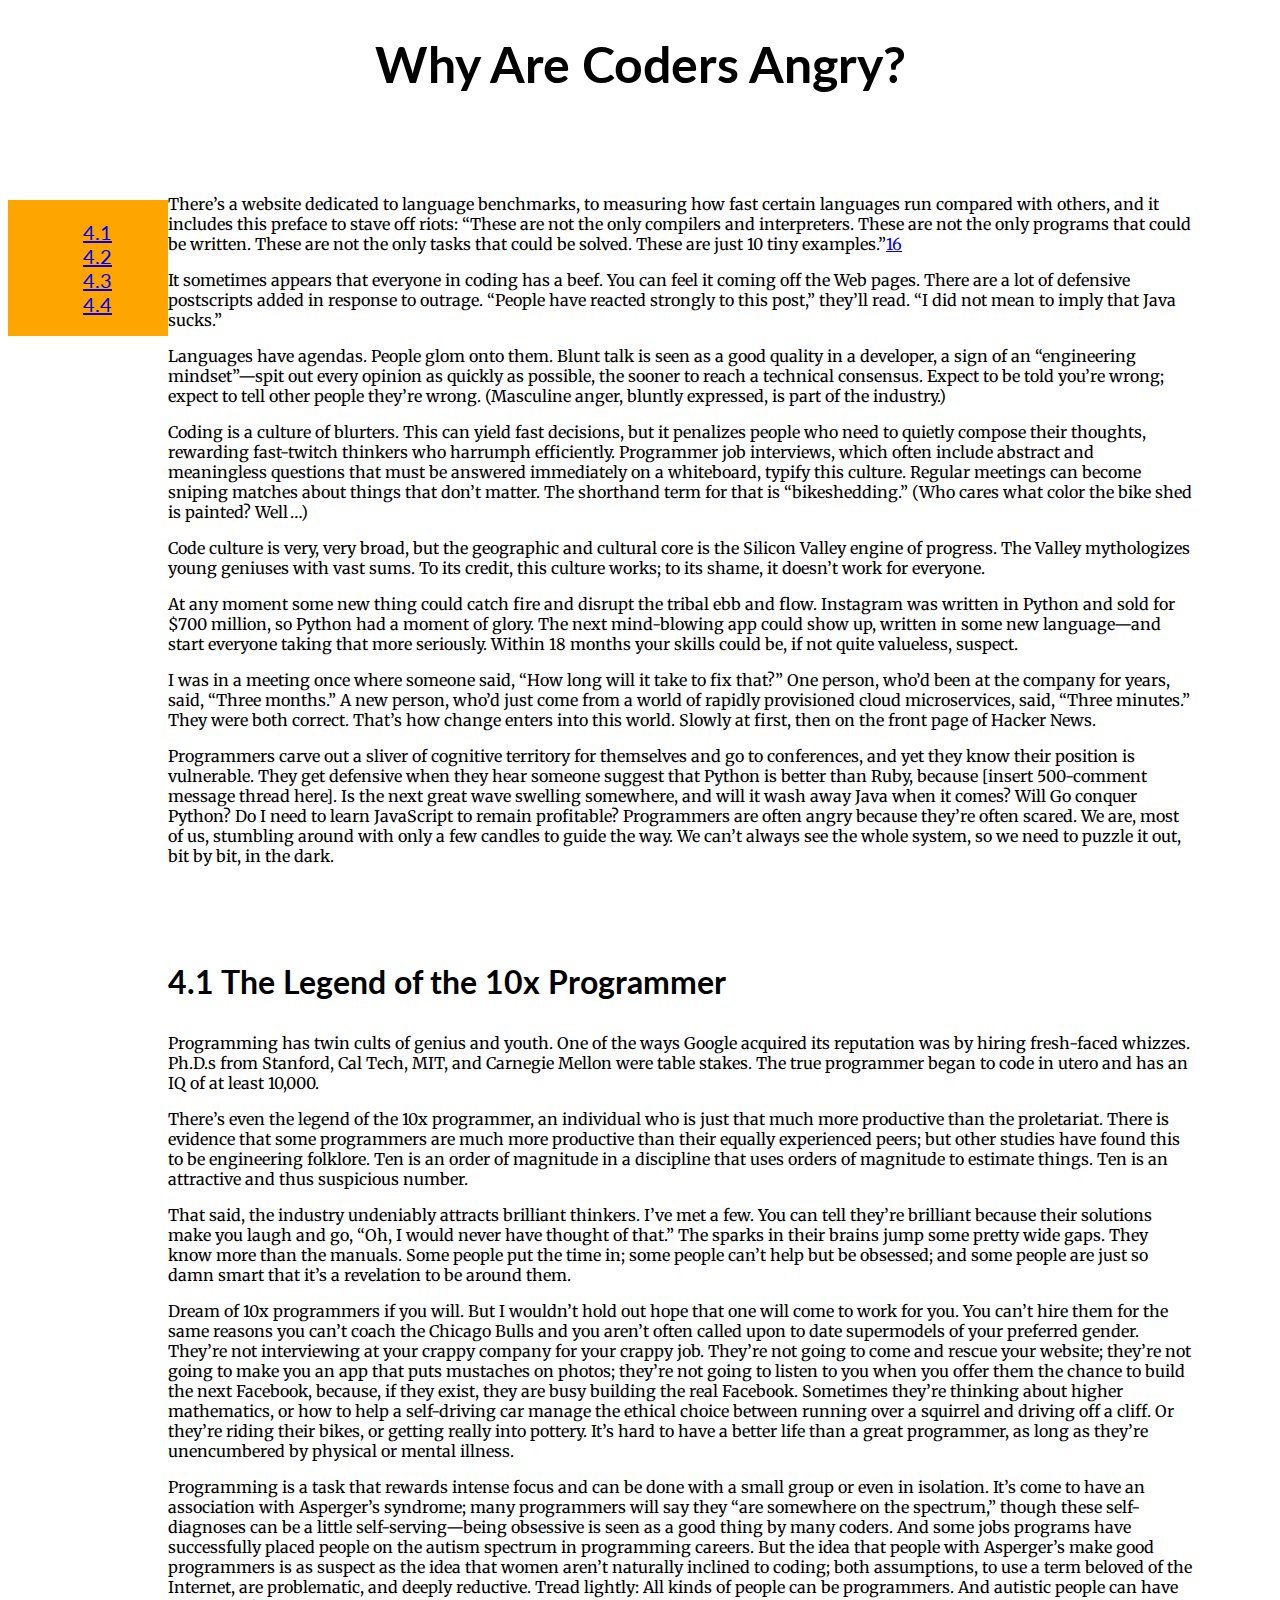
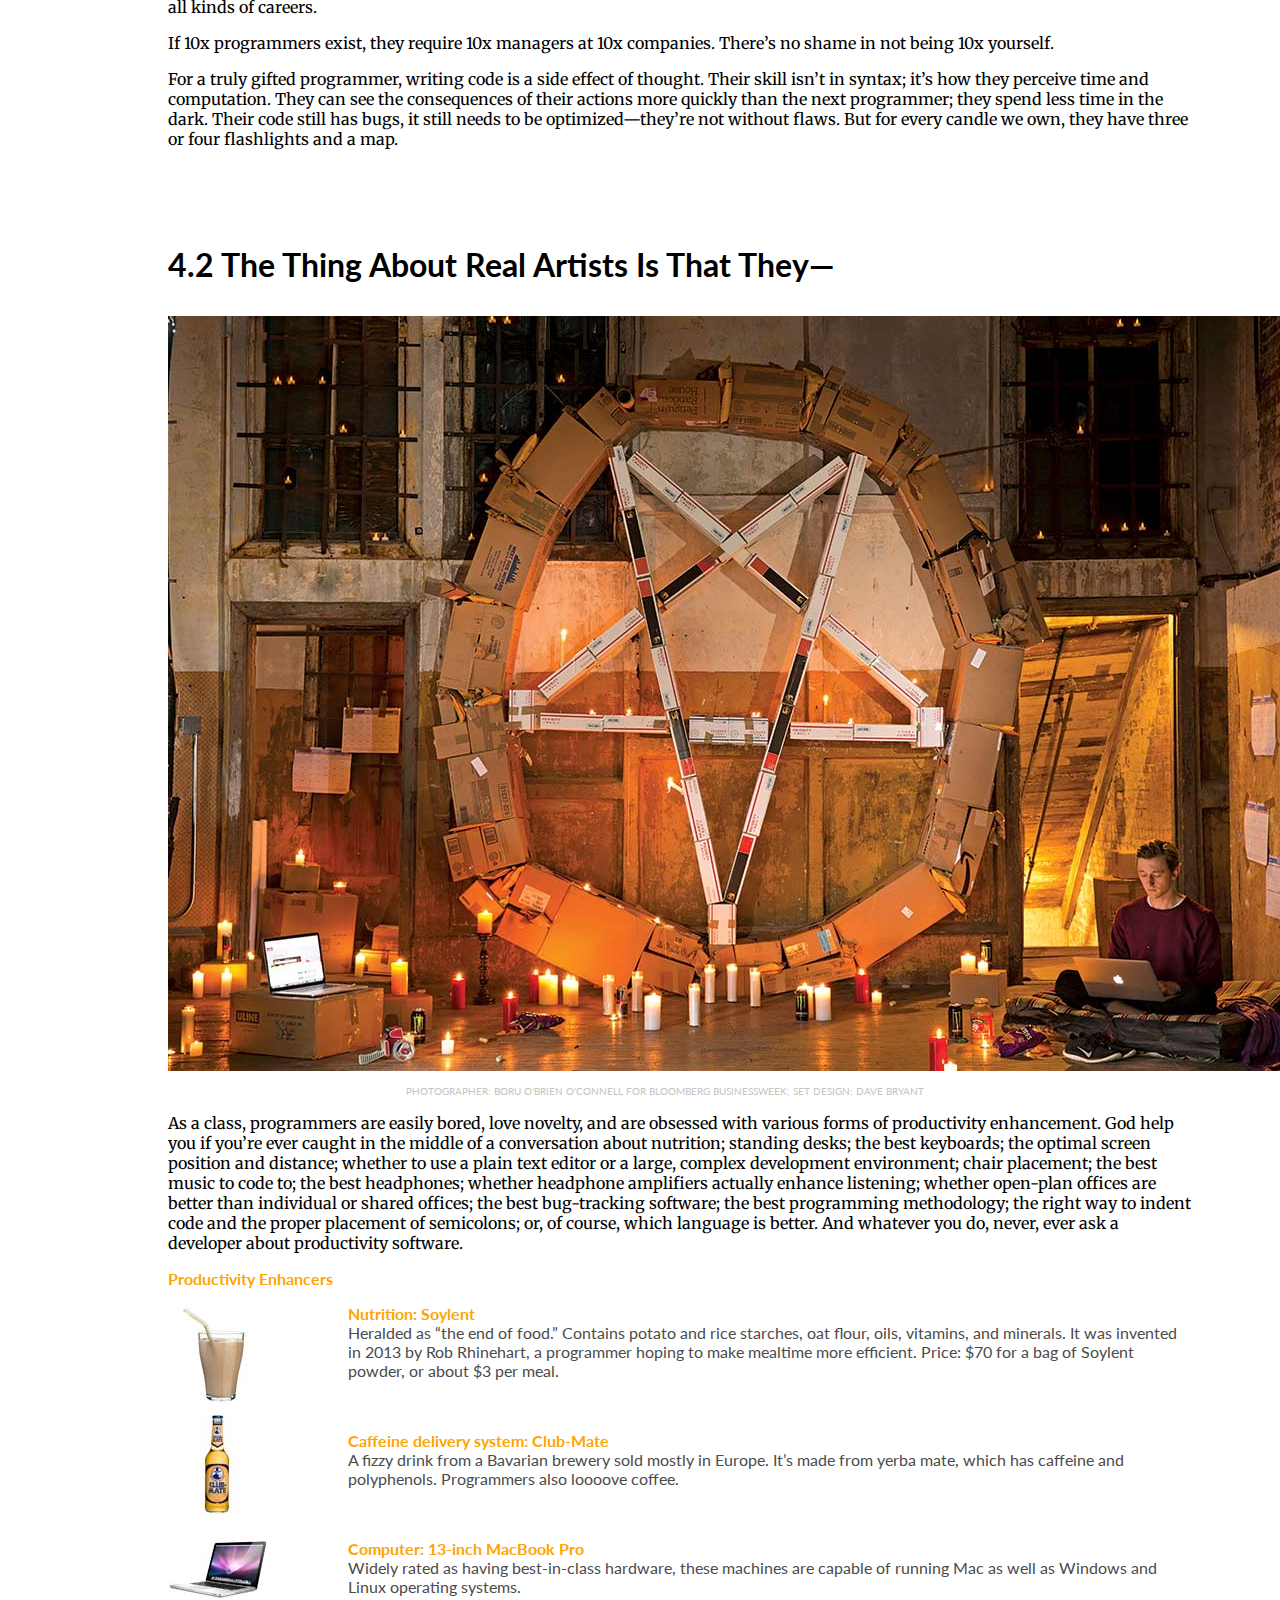
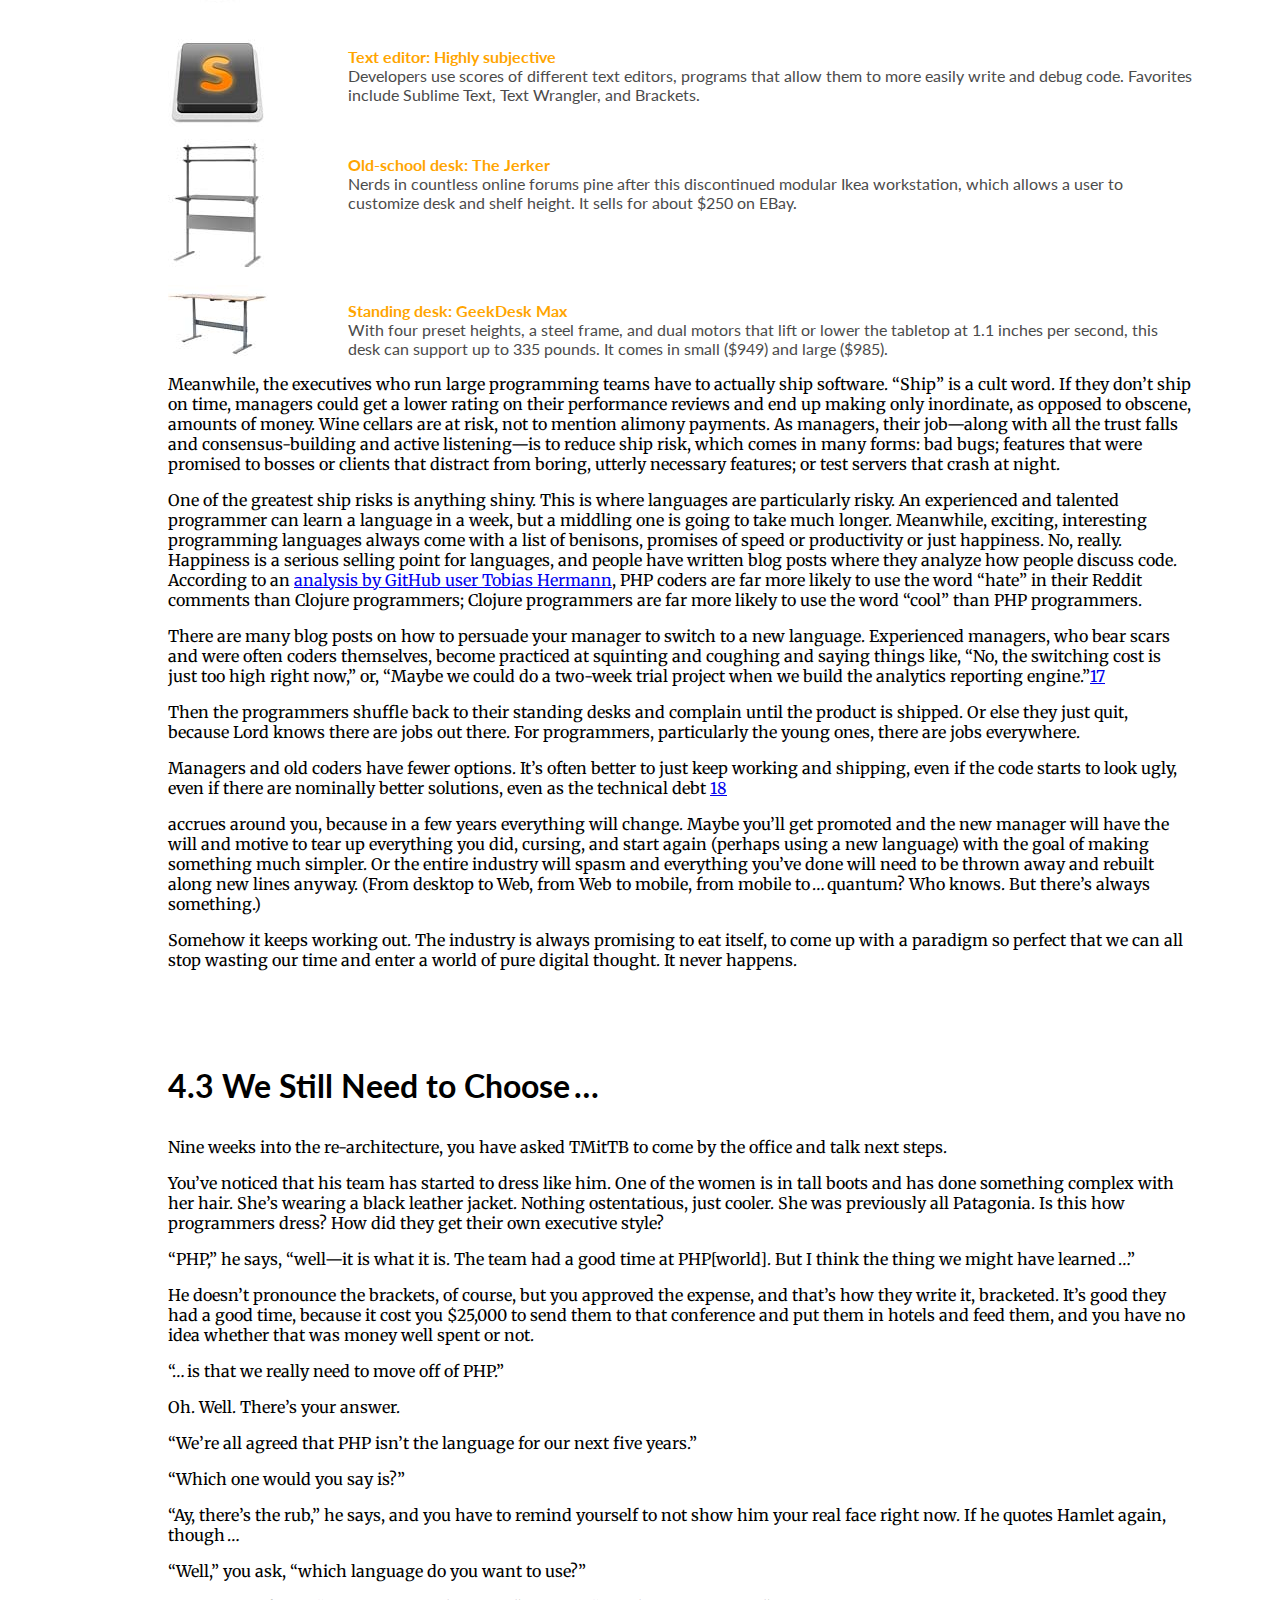
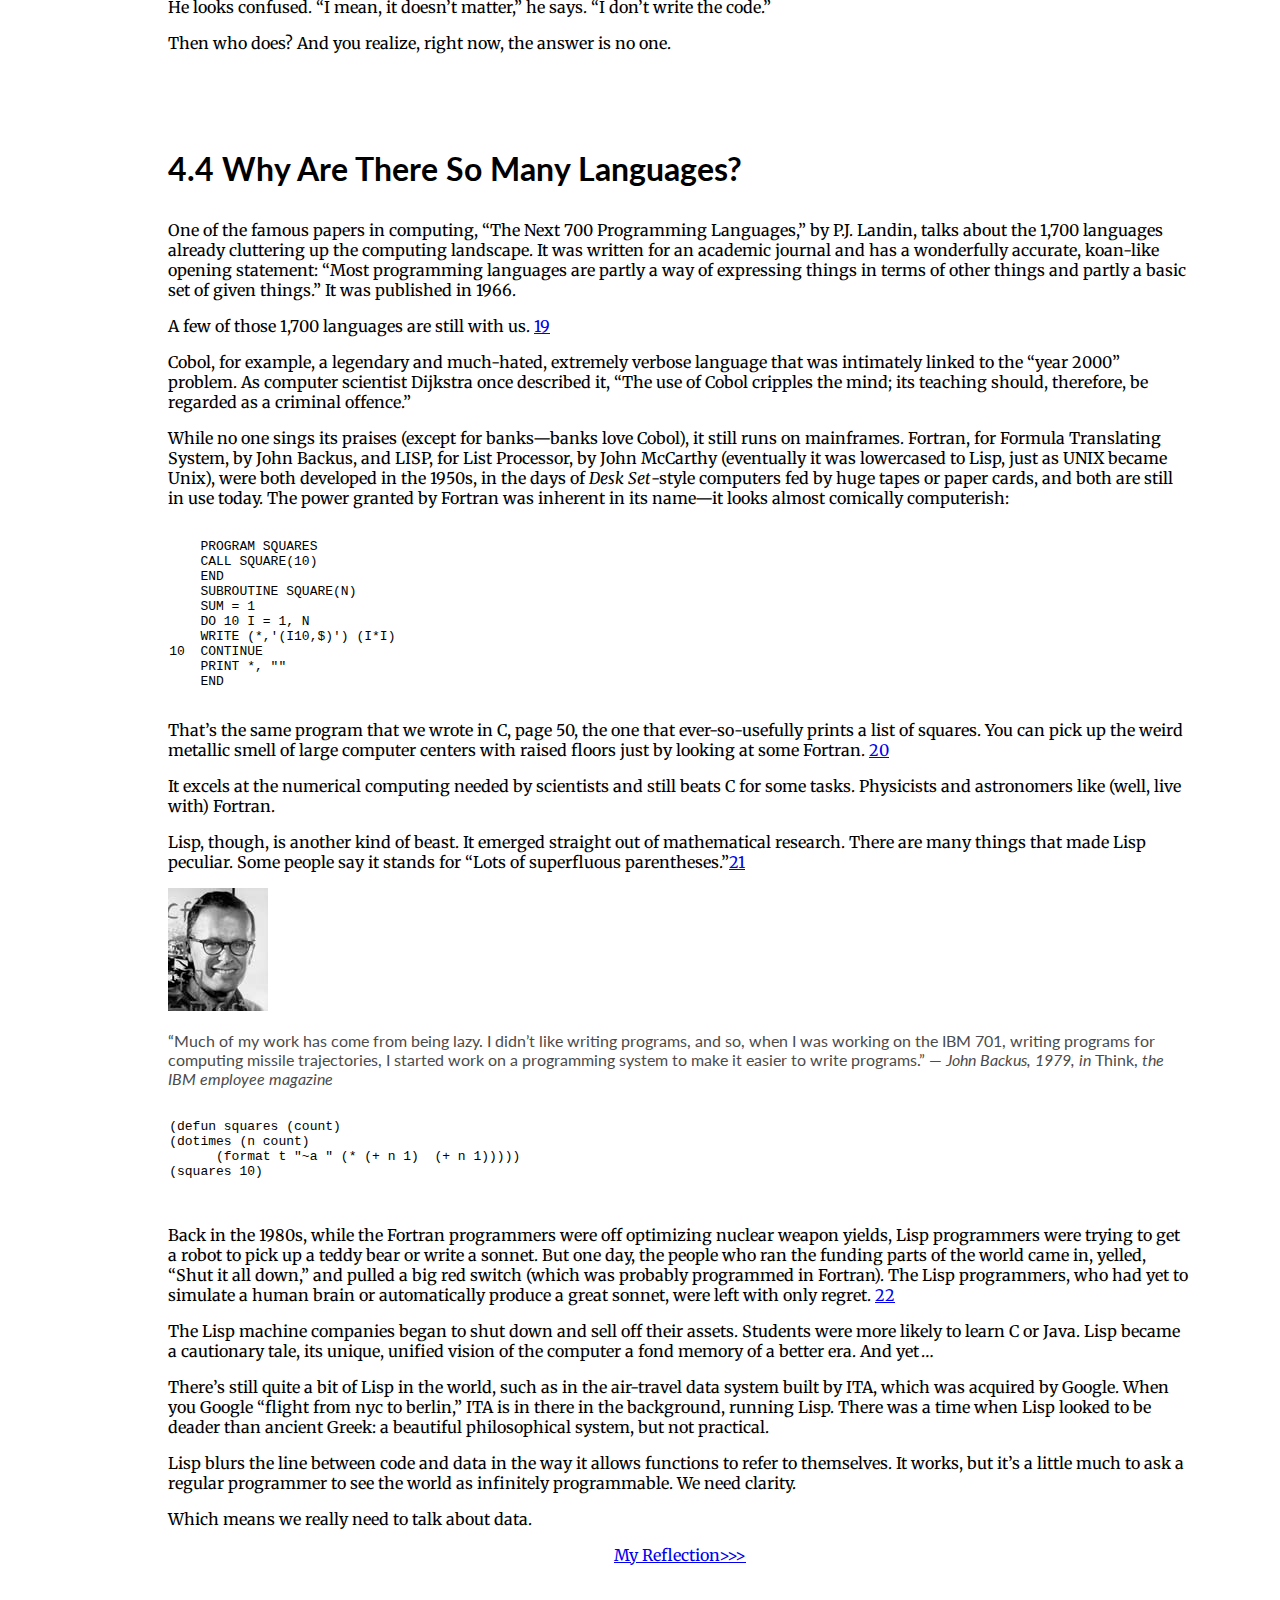
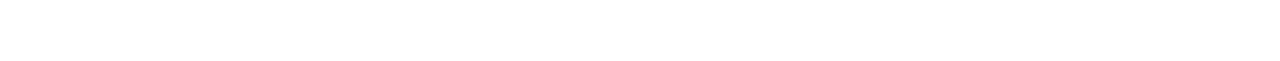
<file: index.html>
<!DOCTYPE html>
<!DOCTYPE html>
<html lang="en">
<head>
    <meta charset="UTF-8">
    <meta name="viewport" content="width=device-width, initial-scale=1.0">
    <meta http-equiv="X-UA-Compatible" content="ie=edge">
    <title>0113_Assignment</title>
    <link rel="stylesheet" href="./styles/stylesheet.css">
    <link href="https://fonts.googleapis.com/css?family=Lato|Merriweather&display=swap" rel="stylesheet">
</head>

<body>
    
    <h1 class="chaptertitle">
        Why Are Coders Angry?
    </h1>
    <div class="sticky">
        <ul>
            <li><a href="#4.1">4.1</a></li>
            <li><a href="#4.2">4.2</a></li>
            <li><a href="#4.3">4.3</a></li>
            <li><a href="#4.4">4.4</a></li>
        </ul>
    </div>
<div class="4.0">
    <p>
        There’s a website dedicated to language benchmarks, to measuring how fast certain languages run compared with others, and it includes this preface to stave off riots: “These are not the only compilers and interpreters. These are not the only programs that could be written. These are not the only tasks that could be solved. These are just 10 tiny examples.”<a href = "javascript:void(0)" onclick = "document.getElementById('light1').style.display='block';">16</a>
        <div id="light1" class="white_content">
            Writing this article was a nightmare because I know that no matter how many people review it, I’ll have missed something, some thread that a reader can pull and say, “He missed the essence of the subject.” I know you’re out there, ashamed to have me as an advocate. I accept that. I know that what I describe as “compilation” is but a tiny strand of that subject; I know that the ways I characterize programming languages are reductive. This was supposed to be a brief article, and it became a brief book. So my apologies for anything that absolutely should have been here, but isn’t. They gave me only one magazine. If you want to rant, I’m 
            <a href="mailto:ford@ftrian.com">ford@ftrain.com</a>. <br>
            <p></p>
            <a href = "javascript:void(0)" onclick = "document.getElementById('light1').style.display='none';">Close</a></div> 
    </p>
    <p>
        It sometimes appears that everyone in coding has a beef. You can feel it coming off the Web pages. There are a lot of defensive postscripts added in response to outrage. “People have reacted strongly to this post,” they’ll read. “I did not mean to imply that Java sucks.”
    </p>
    <p>
        Languages have agendas. People glom onto them. Blunt talk is seen as a good quality in a developer, a sign of an “engineering mindset”—spit out every opinion as quickly as possible, the sooner to reach a technical consensus. Expect to be told you’re wrong; expect to tell other people they’re wrong. (Masculine anger, bluntly expressed, is part of the industry.)
    </p>
    <p>
        Coding is a culture of blurters. This can yield fast decisions, but it penalizes people who need to quietly compose their thoughts, rewarding fast-twitch thinkers who harrumph efficiently. Programmer job interviews, which often include abstract and meaningless questions that must be answered immediately on a whiteboard, typify this culture. Regular meetings can become sniping matches about things that don’t matter. The shorthand term for that is “bikeshedding.” (Who cares what color the bike shed is painted? Well …)
    </p>
    <p>
        Code culture is very, very broad, but the geographic and cultural core is the Silicon Valley engine of progress. The Valley mythologizes young geniuses with vast sums. To its credit, this culture works; to its shame, it doesn’t work for everyone.
    </p>
    <p>
        At any moment some new thing could catch fire and disrupt the tribal ebb and flow. Instagram was written in Python and sold for $700 million, so Python had a moment of glory. The next mind-blowing app could show up, written in some new language—and start everyone taking that more seriously. Within 18 months your skills could be, if not quite valueless, suspect.
    </p>
    <p>
        I was in a meeting once where someone said, “How long will it take to fix that?” One person, who’d been at the company for years, said, “Three months.” A new person, who’d just come from a world of rapidly provisioned cloud microservices, said, “Three minutes.” They were both correct. That’s how change enters into this world. Slowly at first, then on the front page of Hacker News.
    </p>
    <p>
        Programmers carve out a sliver of cognitive territory for themselves and go to conferences, and yet they know their position is vulnerable. They get defensive when they hear someone suggest that Python is better than Ruby, because [insert 500-comment message thread here]. Is the next great wave swelling somewhere, and will it wash away Java when it comes? Will Go conquer Python? Do I need to learn JavaScript to remain profitable? Programmers are often angry because they’re often scared. We are, most of us, stumbling around with only a few candles to guide the way. We can’t always see the whole system, so we need to puzzle it out, bit by bit, in the dark.
    </p>
</div>
<div class="4.1">
    <h2 id="4.1">
        4.1 The Legend of the 10x Programmer
    </h2>
    <p>
        Programming has twin cults of genius and youth. One of the ways Google acquired its reputation was by hiring fresh-faced whizzes. Ph.D.s from Stanford, Cal Tech, MIT, and Carnegie Mellon were table stakes. The true programmer began to code in utero and has an IQ of at least 10,000.
    </p>
    <p>
        There’s even the legend of the 10x programmer, an individual who is just that much more productive than the proletariat. There is evidence that some programmers are much more productive than their equally experienced peers; but other studies have found this to be engineering folklore. Ten is an order of magnitude in a discipline that uses orders of magnitude to estimate things. Ten is an attractive and thus suspicious number.
    </p>
    <p>
        That said, the industry undeniably attracts brilliant thinkers. I’ve met a few. You can tell they’re brilliant because their solutions make you laugh and go, “Oh, I would never have thought of that.” The sparks in their brains jump some pretty wide gaps. They know more than the manuals. Some people put the time in; some people can’t help but be obsessed; and some people are just so damn smart that it’s a revelation to be around them.
    </p>
    <p>
        Dream of 10x programmers if you will. But I wouldn’t hold out hope that one will come to work for you. You can’t hire them for the same reasons you can’t coach the Chicago Bulls and you aren’t often called upon to date supermodels of your preferred gender. They’re not interviewing at your crappy company for your crappy job. They’re not going to come and rescue your website; they’re not going to make you an app that puts mustaches on photos; they’re not going to listen to you when you offer them the chance to build the next Facebook, because, if they exist, they are busy building the real Facebook. Sometimes they’re thinking about higher mathematics, or how to help a self-driving car manage the ethical choice between running over a squirrel and driving off a cliff. Or they’re riding their bikes, or getting really into pottery. It’s hard to have a better life than a great programmer, as long as they’re unencumbered by physical or mental illness.
    </p>
    <p>
        Programming is a task that rewards intense focus and can be done with a small group or even in isolation. It’s come to have an association with Asperger’s syndrome; many programmers will say they “are somewhere on the spectrum,” though these self-diagnoses can be a little self-serving—being obsessive is seen as a good thing by many coders. And some jobs programs have successfully placed people on the autism spectrum in programming careers. But the idea that people with Asperger’s make good programmers is as suspect as the idea that women aren’t naturally inclined to coding; both assumptions, to use a term beloved of the Internet, are problematic, and deeply reductive. Tread lightly: All kinds of people can be programmers. And autistic people can have all kinds of careers.
    </p>
    <p>
        If 10x programmers exist, they require 10x managers at 10x companies. There’s no shame in not being 10x yourself.
    </p>
    <p>
        For a truly gifted programmer, writing code is a side effect of thought. Their skill isn’t in syntax; it’s how they perceive time and computation. They can see the consequences of their actions more quickly than the next programmer; they spend less time in the dark. Their code still has bugs, it still needs to be optimized—they’re not without flaws. But for every candle we own, they have three or four flashlights and a map.
    </p>
</div>
<div class="4.2">
    <h2 id="4.2">
        4.2 The Thing About Real Artists Is That They—
    </h2>
    <img src="assets/sec2_cult.jpg">
    <p class="caption">
        PHOTOGRAPHER: BORU O’BRIEN O’CONNELL FOR BLOOMBERG BUSINESSWEEK; SET DESIGN: DAVE BRYANT
    </p>
    <p>
        As a class, programmers are easily bored, love novelty, and are obsessed with various forms of productivity enhancement. God help you if you’re ever caught in the middle of a conversation about nutrition; standing desks; the best keyboards; the optimal screen position and distance; whether to use a plain text editor or a large, complex development environment; chair placement; the best music to code to; the best headphones; whether headphone amplifiers actually enhance listening; whether open-plan offices are better than individual or shared offices; the best bug-tracking software; the best programming methodology; the right way to indent code and the proper placement of semicolons; or, of course, which language is better. And whatever you do, never, ever ask a developer about productivity software.
    </p>

    <div class="annotation">
    <p class="annotation">
        <b style="color: orange;">Productivity Enhancers</b>
    </p>
    <img class="floating" src="./assets/sec2_soylent.jpg">
    <p class="annotation">
        <b style="color: orange;">Nutrition: Soylent</b><br>
        Heralded as “the end of food.” Contains potato and rice starches, oat flour, oils, vitamins, and minerals. It was invented in 2013 by Rob Rhinehart, a programmer hoping to make mealtime more efficient. Price: $70 for a bag of Soylent powder, or about $3 per meal.
    </p>
    <br>

    <img class="floating" src="./assets/sec2_clubmate.jpg">
    <p class="annotation">
        <b style="color: orange;">Caffeine delivery system: Club-Mate</b><br>
        A fizzy drink from a Bavarian brewery sold mostly in Europe. It’s made from yerba mate, which has caffeine and polyphenols. Programmers also loooove coffee.
    </p>
    <br>

    <img class="floating" src="./assets/sec2_macbook.jpg">
    <p class="annotation">
        <b style="color: orange;">Computer: 13-inch MacBook Pro</b><br>
        Widely rated as having best-in-class hardware, these machines are capable of running Mac as well as Windows and Linux operating systems.
    </p>
    <br>

    <img class="floating" src="./assets/sec2_sublime.jpg">
    <p class="annotation">
        <b style="color: orange;">Text editor: Highly subjective</b><br>
        Developers use scores of different text editors, programs that allow them to more easily write and debug code. Favorites include Sublime Text, Text Wrangler, and Brackets.
    </p>
   <br>

   <img class="floating" src="./assets/sec2_jerker.jpg">
    <p class="annotation">
        <b style="color: orange;">Old-school desk: The Jerker</b><br>
        Nerds in countless online forums pine after this discontinued modular Ikea workstation, which allows a user to customize desk and shelf height. It sells for about $250 on EBay.
    </p>
  <br>
  <br>
  <br>
    <img class="floating" src="./assets/sec2_geekdesk.jpg">
    <p class="annotation">
        <b style="color: orange;">Standing desk: GeekDesk Max</b><br>
        With four preset heights, a steel frame, and dual motors that lift or lower the tabletop at 1.1 inches per second, this desk can support up to 335 pounds. It comes in small ($949) and large ($985).
    </p>
    
</div>
    <p>
        Meanwhile, the executives who run large programming teams have to actually ship software. “Ship” is a cult word. If they don’t ship on time, managers could get a lower rating on their performance reviews and end up making only inordinate, as opposed to obscene, amounts of money. Wine cellars are at risk, not to mention alimony payments. As managers, their job—along with all the trust falls and consensus-building and active listening—is to reduce ship risk, which comes in many forms: bad bugs; features that were promised to bosses or clients that distract from boring, utterly necessary features; or test servers that crash at night. 
    </p>
    <p>
        One of the greatest ship risks is anything shiny. This is where languages are particularly risky. An experienced and talented programmer can learn a language in a week, but a middling one is going to take much longer. Meanwhile, exciting, interesting programming languages always come with a list of benisons, promises of speed or productivity or just happiness. No, really. Happiness is a serious selling point for languages, and people have written blog posts where they analyze how people discuss code. According to an <a href="https://github.com/Dobiasd/programming-language-subreddits-and-their-choice-of-words">analysis by GitHub user Tobias Hermann</a>, PHP coders are far more likely to use the word “hate” in their Reddit comments than Clojure programmers; Clojure programmers are far more likely to use the word “cool” than PHP programmers.
    </p>
    <p>
        There are many blog posts on how to persuade your manager to switch to a new language. Experienced managers, who bear scars and were often coders themselves, become practiced at squinting and coughing and saying things like, “No, the switching cost is just too high right now,” or, “Maybe we could do a two-week trial project when we build the analytics reporting engine.”<a href = "javascript:void(0)" onclick = "document.getElementById('light2').style.display='block';">17</a>
        <div id="light2" class="white_content">
            It’s a balance. You also don’t want to create a situation where engineers can’t play around, because then they’ll set up systems behind your back “just for testing.” That’s how Linux spread.</a>. <br>
            <p></p>
            <a href = "javascript:void(0)" onclick = "document.getElementById('light2').style.display='none';">Close</a></div> 
    </p>
    <p>
        Then the programmers shuffle back to their standing desks and complain until the product is shipped. Or else they just quit, because Lord knows there are jobs out there. For programmers, particularly the young ones, there are jobs everywhere.
    </p>
    <p>
        Managers and old coders have fewer options. It’s often better to just keep working and shipping, even if the code starts to look ugly, even if there are nominally better solutions, even as the technical debt <a href = "javascript:void(0)" onclick = "document.getElementById('light3').style.display='block';">18</a>
        <div id="light3" class="white_content">
            Technical debt is the idea that software often launches without everything buttoned up, to meet deadlines or because some features were prioritized over others, and over time, as systems change and evolve, a kind of code-debt builds up. It’s no different from infrastructure debt. Bridges, tunnels, or tech—to do new things in a compatible way can require painful, wasted effort. Sometimes, to move a system forward, you need to address that debt: Upgrade the balky server, deal with the fact that your user account manager tends to log people out without warning, or occasionally throw away a component and start again.</a>. <br>
            <p></p>
            <a href = "javascript:void(0)" onclick = "document.getElementById('light3').style.display='none';">Close</a></div>
            <p>accrues around you, because in a few years everything will change. Maybe you’ll get promoted and the new manager will have the will and motive to tear up everything you did, cursing, and start again (perhaps using a new language) with the goal of making something much simpler. Or the entire industry will spasm and everything you’ve done will need to be thrown away and rebuilt along new lines anyway. (From desktop to Web, from Web to mobile, from mobile to … quantum? Who knows. But there’s always something.)</p>
            
    </p>
    <p>
        Somehow it keeps working out. The industry is always promising to eat itself, to come up with a paradigm so perfect that we can all stop wasting our time and enter a world of pure digital thought. It never happens.
    </p>
</div>
<div class="4.3">
    <h2 id="4.3">
        4.3 We Still Need to Choose …
    </h2>
    <p>
        Nine weeks into the re-architecture, you have asked TMitTB to come by the office and talk next steps.
    </p>
    <p>
        You’ve noticed that his team has started to dress like him. One of the women is in tall boots and has done something complex with her hair. She’s wearing a black leather jacket. Nothing ostentatious, just cooler. She was previously all Patagonia. Is this how programmers dress? How did they get their own executive style?
    </p>
    <p>
        “PHP,” he says, “well—it is what it is. The team had a good time at PHP[world]. But I think the thing we might have learned …”
    </p>
    <p>
        He doesn’t pronounce the brackets, of course, but you approved the expense, and that’s how they write it, bracketed. It’s good they had a good time, because it cost you $25,000 to send them to that conference and put them in hotels and feed them, and you have no idea whether that was money well spent or not.
    </p>
    <p>
        “… is that we really need to move off of PHP.”
    </p>
    <p>
        Oh. Well. There’s your answer.
    </p>
    <p>
        “We’re all agreed that PHP isn’t the language for our next five years.”
    </p>
    <p>
        “Which one would you say is?”
    </p>
    <p>
        “Ay, there’s the rub,” he says, and you have to remind yourself to not show him your real face right now. If he quotes Hamlet again, though …
    </p>
    <p>
        “Well,” you ask, “which language do you want to use?”
    </p>
    <p>
        He looks confused. “I mean, it doesn’t matter,” he says. “I don’t write the code.”
    </p>
    <p>
        Then who does? And you realize, right now, the answer is no one.
    </p>
</div>
<div class="4.4">
    <h2 id="4.4">
        4.4 Why Are There So Many Languages?
    </h2>
    <p>
        One of the famous papers in computing, “The Next 700 Programming Languages,” by P.J. Landin, talks about the 1,700 languages already cluttering up the computing landscape. It was written for an academic journal and has a wonderfully accurate, koan-like opening statement: “Most programming languages are partly a way of expressing things in terms of other things and partly a basic set of given things.” It was published in 1966.
    </p>
    <p>
        A few of those 1,700 languages are still with us. <a href = "javascript:void(0)" onclick = "document.getElementById('light4').style.display='block';">19</a>
        <div id="light4" class="white_content">
            You know what, though? Cobol has a great data-description language. If you spend a lot of time formatting dates and currency, and so forth, it’s got you. (If you’re curious, search for “Cobol Picture clause.”)</a>. <br>
            <p></p>
            <a href = "javascript:void(0)" onclick = "document.getElementById('light4').style.display='none';">Close</a></div> 
            <p>Cobol, for example, a legendary and much-hated, extremely verbose language that was intimately linked to the “year 2000” problem. As computer scientist Dijkstra once described it, “The use of Cobol cripples the mind; its teaching should, therefore, be regarded as a criminal offence.”</p>
    </p>
    <p>
        While no one sings its praises (except for banks—banks love Cobol), it still runs on mainframes. Fortran, for Formula Translating System, by John Backus, and LISP, for List Processor, by John McCarthy (eventually it was lowercased to Lisp, just as UNIX became Unix), were both developed in the 1950s, in the days of <em>Desk Set</em>-style computers fed by huge tapes or paper cards, and both are still in use today. The power granted by Fortran was inherent in its name—it looks almost comically computerish:
    </p>
    <pre>
        <code class="fortran">    
        PROGRAM SQUARES
        CALL SQUARE(10)
        END
        SUBROUTINE SQUARE(N)
        SUM = 1
        DO 10 I = 1, N
        WRITE (*,'(I10,$)') (I*I)
    10  CONTINUE
        PRINT *, ""
        END</code>
    </pre>
    <p>
        That’s the same program that we wrote in C, page 50, the one that ever-so-usefully prints a list of squares. You can pick up the weird metallic smell of large computer centers with raised floors just by looking at some Fortran. <a href = "javascript:void(0)" onclick = "document.getElementById('light5').style.display='block';">20</a>
        <div id="light5" class="white_content">
            Different computing eras smelled differently. The old, huge machines had a slight burning-metal smell. Early PCs gave off different odors of plastic, metal, and enamel. And who could forget the wafting scent of a monitor with smoke pouring out the back? The goat-like aroma of dozens of people in a computer center, up against a deadline? The odd smell of laser toner or massive piles of pulpy striped paper? Occasionally I’ll see a picture of a pile of old machines from the 1980s, and the olfactory memory will jump me.</a> <br>
            <p></p>
            <a href = "javascript:void(0)" onclick = "document.getElementById('light5').style.display='none';">Close</a></div> 
            <p>It excels at the numerical computing needed by scientists and still beats C for some tasks. Physicists and astronomers like (well, live with) Fortran.</p>
    </p>
    <p>
        Lisp, though, is another kind of beast. It emerged straight out of mathematical research. There are many things that made Lisp peculiar. Some people say it stands for “Lots of superfluous parentheses.”<a href = "javascript:void(0)" onclick = "document.getElementById('light6').style.display='block';">21</a>
        <div id="light6" class="white_content">
            Lisp is a language that programmers venerate because of its rich history and its simplicity—and the fact that such simplicity makes it possible for Lisp to program itself; it’s described as a “programmable programming language.” If you ever have bright programmers who need a challenge, send them off to learn Lisp. Some may return as insufferable evangelists, but more likely they will come back smarter and more flexible.</a> <br>
            <p></p>
            <a href = "javascript:void(0)" onclick = "document.getElementById('light6').style.display='none';">Close</a></div>
    </p>
    <img src="./assets/sec2_backus.jpg">
    <p class="annotation">
        “Much of my work has come from being lazy. I didn’t like writing programs, and so, when I was working on the IBM 701, writing programs for computing missile trajectories, I started work on a programming system to make it easier to write programs.”
— <em>John Backus, 1979, in </em>Think, <em>the IBM employee magazine</em>
    </p>
    <pre>
        <code class="lisp">
    (defun squares (count)
    (dotimes (n count)
          (format t "~a " (* (+ n 1)  (+ n 1)))))
    (squares 10)
      </code>
    </pre>
    <p>
        Back in the 1980s, while the Fortran programmers were off optimizing nuclear weapon yields, Lisp programmers were trying to get a robot to pick up a teddy bear or write a sonnet. But one day, the people who ran the funding parts of the world came in, yelled, “Shut it all down,” and pulled a big red switch (which was probably programmed in Fortran). The Lisp programmers, who had yet to simulate a human brain or automatically produce a great sonnet, were left with only regret. <a href = "javascript:void(0)" onclick = "document.getElementById('light7').style.display='block';">22</a>
        <div id="light7" class="white_content">
            Enjoying Lisp programming is like enjoying prog rock or expressionist art; if you’re into it, you probably love it, and too bad about the squares who hate parentheses. Remember how the computer’s memory is kind of like a straight line, but programmers think in trees? That’s Lisp in a nutshell; it gives you an incredibly consistent way to think in trees. It’s as close to Zen as computing gets. Of all the languages in this essay, Lisp is the one I’d take to a desert island. It has the most to teach me about the hidden order of the universe.</a> <br>
            <p></p>
            <a href = "javascript:void(0)" onclick = "document.getElementById('light7').style.display='none';">Close</a></div> 
            <p>
                The Lisp machine companies began to shut down and sell off their assets. Students were more likely to learn C or Java. Lisp became a cautionary tale, its unique, unified vision of the computer a fond memory of a better era. And yet …
            </p>
    </p>
    <p>
        There’s still quite a bit of Lisp in the world, such as in the air-travel data system built by ITA, which was acquired by Google. When you Google “flight from nyc to berlin,” ITA is in there in the background, running Lisp. There was a time when Lisp looked to be deader than ancient Greek: a beautiful philosophical system, but not practical.
    </p>
    <p>
        Lisp blurs the line between code and data in the way it allows functions to refer to themselves. It works, but it’s a little much to ask a regular programmer to see the world as infinitely programmable. We need clarity.
    </p>
    <p>
        Which means we really need to talk about data.
    </p>
    <p style="padding-bottom: 5em; text-align: center;">
        <a href="https://sixraven.github.io/whatiscode/reflection">My Reflection>>></a>
    </p>
</div>
</body>

</html>
</file>
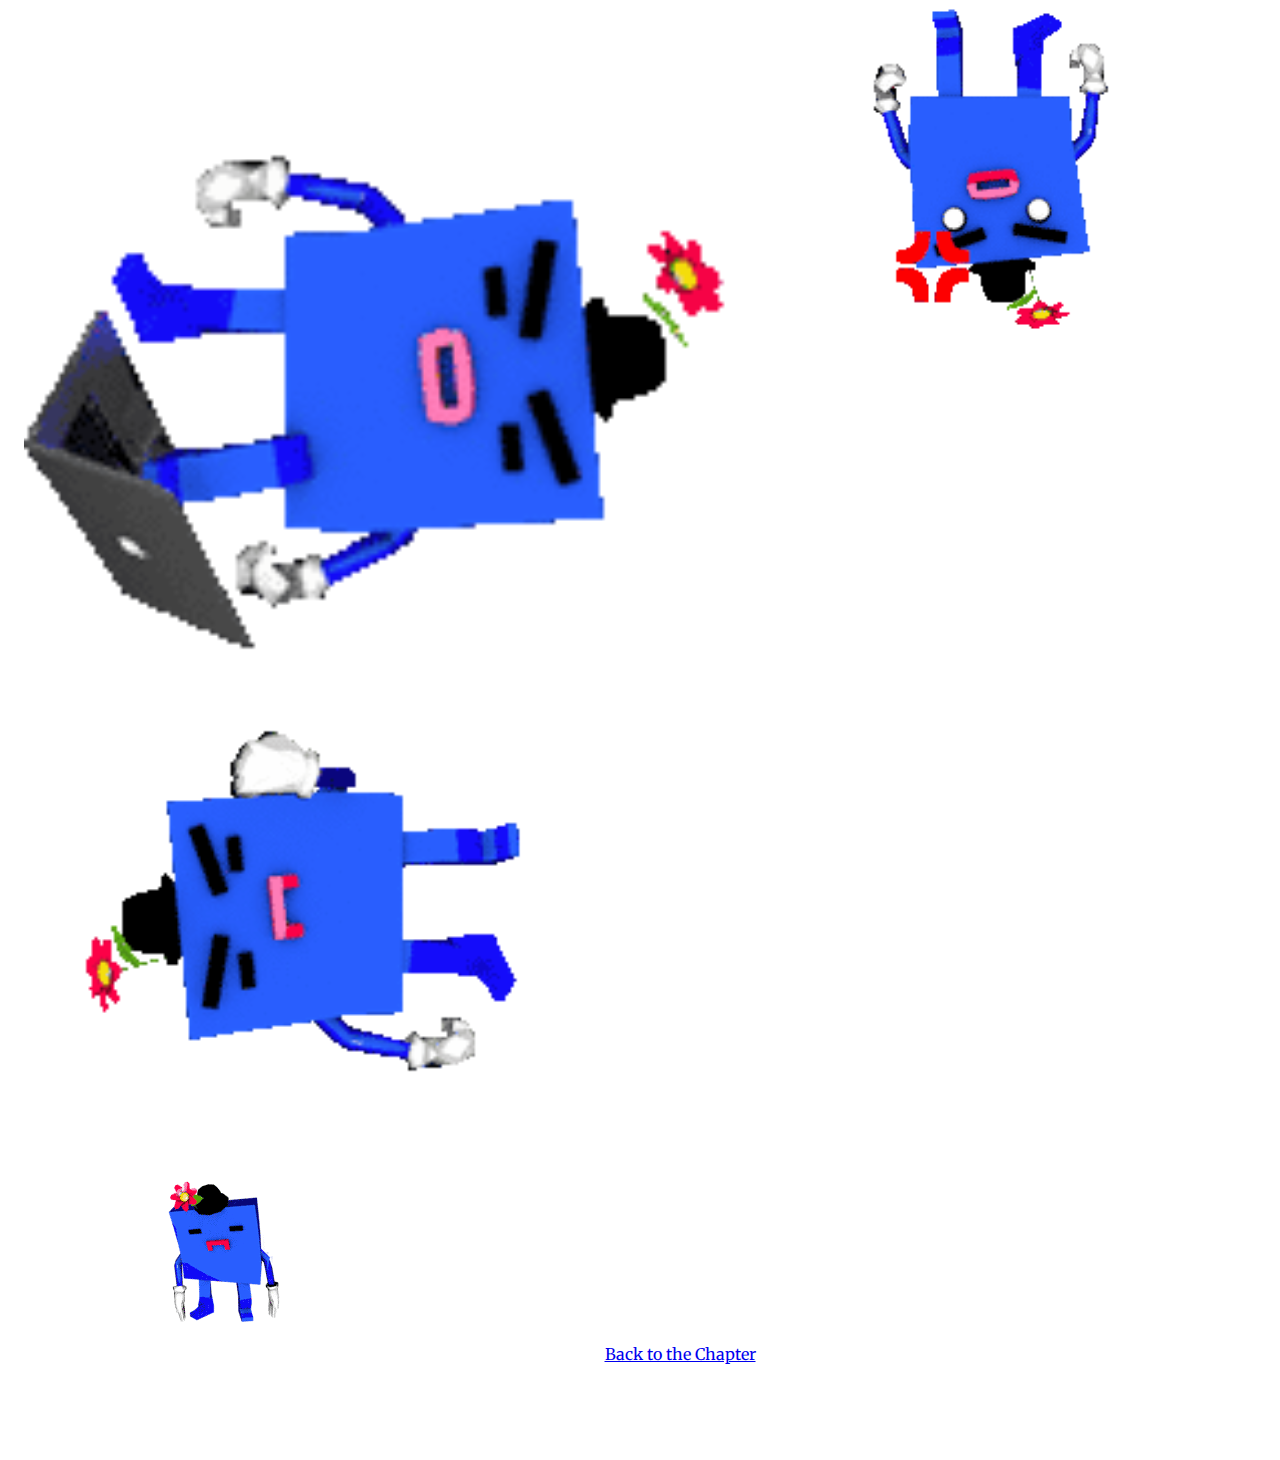
<file: reflection.html>
<!DOCTYPE html>
<!DOCTYPE html>
<html lang="en">
<head>
    <meta charset="UTF-8">
    <meta name="viewport" content="width=device-width, initial-scale=1.0">
    <meta http-equiv="X-UA-Compatible" content="ie=edge">
    <title>0113_Assignment_reflection</title>
    <link rel="stylesheet" href="./styles/stylesheet.css">
    <link href="https://fonts.googleapis.com/css?family=Lato|Merriweather&display=swap" rel="stylesheet">
</head>
<body>

    <a href = "javascript:void(0)" onclick = "document.getElementById('ref1').style.display='block';">  
        <img src="./assets/angry.gif" style="width: 500px; float: left; transform: rotate(90deg);">
    </a>
    <div id="ref1" class="reflection">
        (not relevant to content tho)
        Redesigning this website by code is sooooo hard for me! Takes me forever.</a> <br>
        <p></p>
    <a href = "javascript:void(0)" onclick = "document.getElementById('ref1').style.display='none';" style="color:orange;">OKAY</a></div> 

    <a href = "javascript:void(0)" onclick = "document.getElementById('ref2').style.display='block';">  
        <img src="./assets/angry2.gif" style="width: 250px; float:right; transform: rotate(180deg);">
    </a>
    <div id="ref2" class="reflection">
        Is it more like a talent than a learnt skill for 10x programmer to code? What interests me is that coding languages were written and invented by other people. If a 10x programmer can develop their own coding laguage is it a rather more accurate reflection of the programmer's mind?
        </a><br>
        <p></p>
    <a href = "javascript:void(0)" onclick = "document.getElementById('ref2').style.display='none';" style="color:orange;">OKAY</a></div> 

    <a href = "javascript:void(0)" onclick = "document.getElementById('ref3').style.display='block';">  
       <div class="gifs">
        <img src="./assets/angry3.gif" style="width: 350px; align-items: center ; transform: rotate(-90deg);">
    </div>
    </a>
    <div id="ref3" class="reflection">
        Coding languages in computation world is just like languages in societies, and maybe they mutually influence each other-coding in specific languages will make people physically transform to a specific type. And vice versa, coders from different cultural background perseave a coding language differently?</a> <br>
        <p></p>
    <a href = "javascript:void(0)" onclick = "document.getElementById('ref3').style.display='none';" style="color:orange;">OKAY</a></div> 

    <a href = "javascript:void(0)" onclick = "document.getElementById('ref4').style.display='block';">  
        <div class="gifs">
        
    <div class="gifs">
        <img src="./assets/angry4.gif">
    </div>
     </div>
     </a>
     <div id="ref4" class="reflection">
        There are so many programming languages existing and coming up. It feels like what I am learning right now may be totally replaced in any time. *sigh* </a>. <br>
         <p></p>
     <a href = "javascript:void(0)" onclick = "document.getElementById('ref4').style.display='none';" style="color:orange;">OKAY</a></div> 

     <p style="padding-bottom: 5em; text-align: center;">
        <a href="https://sixraven.github.io/whatiscode/index"> Back to the Chapter</a>
    </p>

</body>
</file>
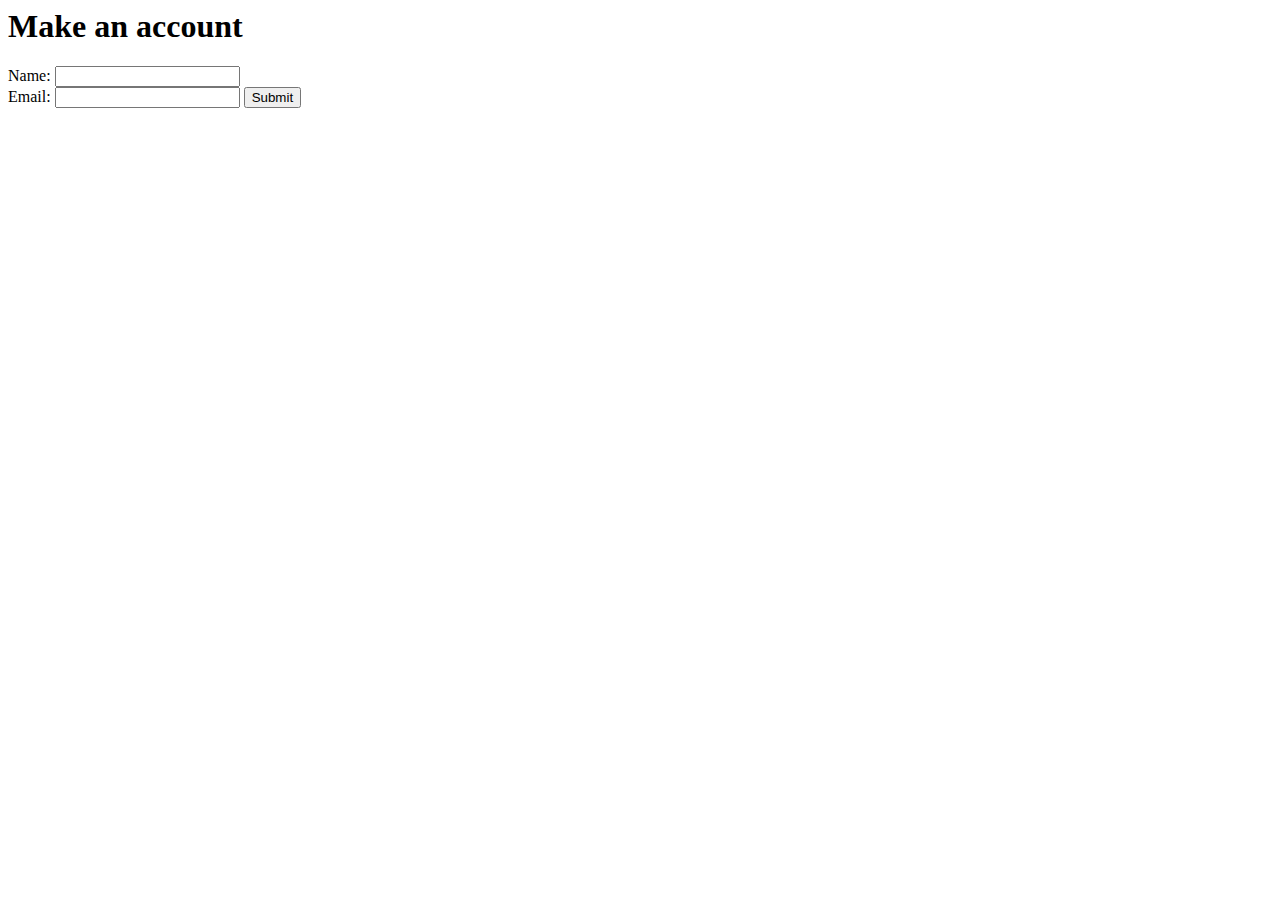
<file: assets/Paul Ford_ What Is Code_ _ Bloomberg_files/saved_resource.html>
<!-- saved from url=(0063)https://www.bloomberg.com/graphics/2015-paul-ford-what-is-code/ -->
<html><head><meta http-equiv="Content-Type" content="text/html; charset=UTF-8"></head><body>
    <h1>Make an account</h1>
    <form method="post" action="https://www.bloomberg.com/">
      Name: <input type="text" name="name">
      <br>
      Email: <input type="text" name="email">
      <input type="submit">
    </form>
  
</body></html>
</file>
<file: styles/stylesheet.css>
.floating {
float: left;
}

/* .black_overlay{ 
    display: none; 
    position: absolute; 
    top: 0%; 
    left: 0%; 
    width: 100%; 
    height: 100%; 
    background-color: black; 
    z-index:1001; 
    -moz-opacity: 0.8; 
    opacity:.80; 
    filter: alpha(opacity=88); 
}  */
.white_content { 
    display: none; 
    color: black;
    position: relative; 
    top: 25%; 
    left: 50%; 
    width: 25%; 
    height: 50%; 
    padding: 20px; 
    /* border: 10px solid orange;  */
    background-color: orange; 
    z-index:1002; 
    overflow: auto; 
    font-family: 'Merriweather', serif;
} 
.reflection { 
    display: none; 
    color: white;
    position: -webkit-sticky;
    position: sticky; 
    top: 25%; 
    left: 50%; 
    width: 25%; 
    height: 50%; 
    padding: 20px; 
    background-color: darkblue; 
    z-index:1002; 
    overflow: auto; 
    font-family: 'Merriweather', serif;
} 
p {
    display: block;
    margin-block-end: 1em;
    margin-block-start: 1em;
    padding: 0em 5em 0em 10em ;
    font-family: 'Merriweather', serif;
}
img {
    padding: 0em 5em 0em 10em ;
}
.sticky {
    float: left;
    font-family: 'Lato', sans-serif;
    position: -webkit-sticky;
    position: sticky;
    top: 10em;
    left: 0em;
    width: 8em;
    background-color: orange;
    padding: 0px;
    font-size: 20px;
  }
h1 {
    font-family: 'Lato', sans-serif;
    font-size: 50px;
    margin-bottom: 2em;
    text-align: center;
}

h2 {
    font-family: 'Lato', sans-serif;
    margin: 3em 0em 1em 5em;
    padding: 0;
    font-size: 2em;
}
pre{
    padding: 0em 5em 0em 10em;
}
ul {
    padding-inline-start: 75px;
    list-style-type: none;
}
.annotation {
    font-family: 'Lato', sans-serif;
    color: rgb(75, 75, 75);
}
.caption {
    font-family: 'Lato', sans-serif;
    color: rgb(196, 196, 196);
    font-size: 10px;
    text-align: center;
}
</file>
